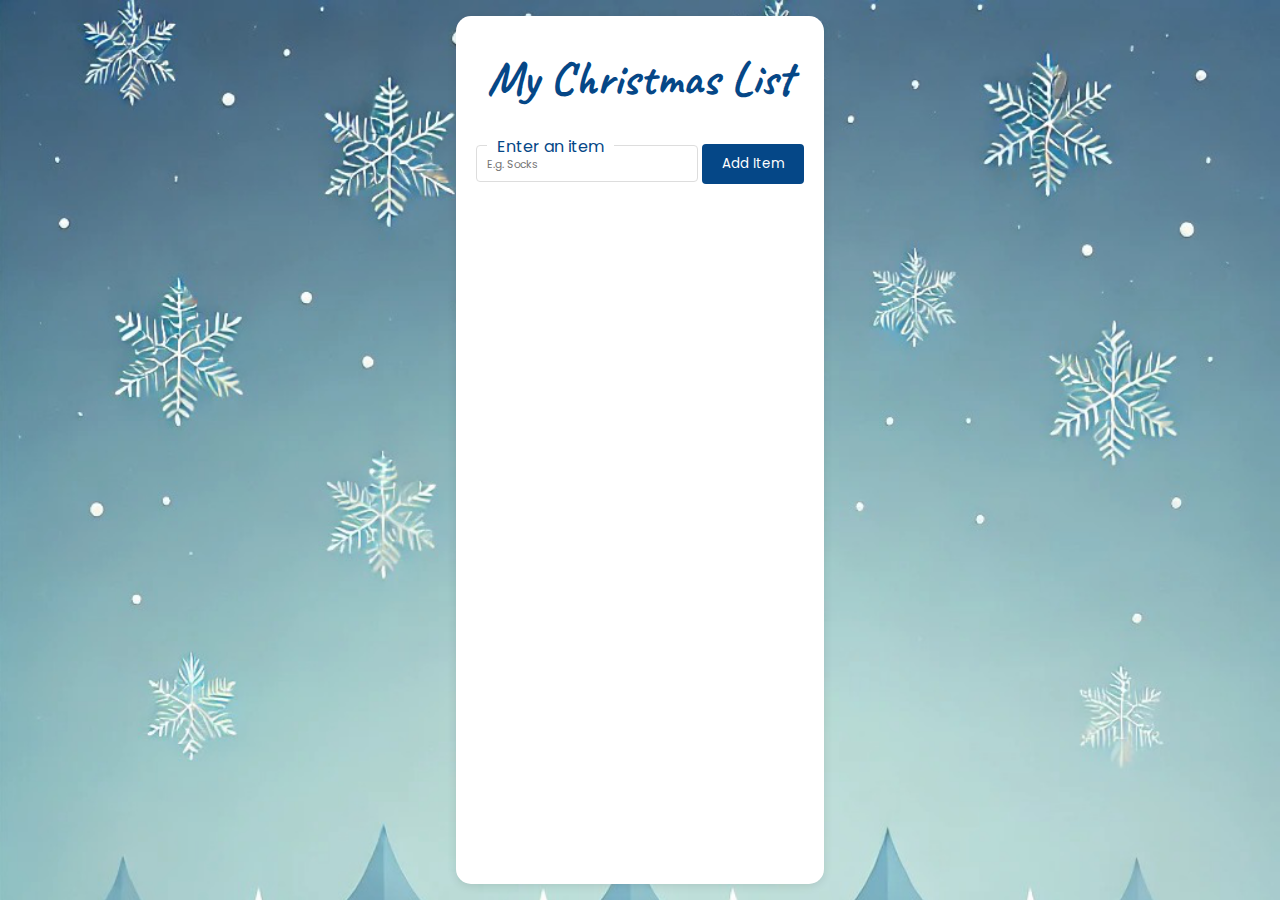
<file: 01/index.html>
<!doctype html>
<html lang="en">

<head>
	<meta charset="UTF-8">
	<meta name="viewport" content="width=device-width, initial-scale=1.0">
	<title>My Christmas List</title>
	<link rel="stylesheet" href="index.css">
	<link rel="preconnect" href="https://fonts.googleapis.com">
	<link rel="preconnect" href="https://fonts.gstatic.com" crossorigin>
	<link href="https://fonts.googleapis.com/css2?family=Birthstone&family=Caveat:wght@400..700&family=Poppins:ital,wght@0,100;0,200;0,300;0,400;0,500;0,600;0,700;0,800;0,900;1,100;1,200;1,300;1,400;1,500;1,600;1,700;1,800;1,900&display=swap"
	 rel="stylesheet">
</head>

<body>
	<div class="container">
		<h1>My Christmas List</h1>
		<div class="input-group">
			<label for="item-input">Enter an item</label>
			<div>
				<input type="text" id="item-input" placeholder="E.g. Socks">
				<button id="add-item-button">Add Item</button>
			</div>
		</div>
		<ul id="shopping-list" aria-live="polite"></ul>
	</div>
	<script type="module" src="index.js"></script>
</body>

</html>
</file>
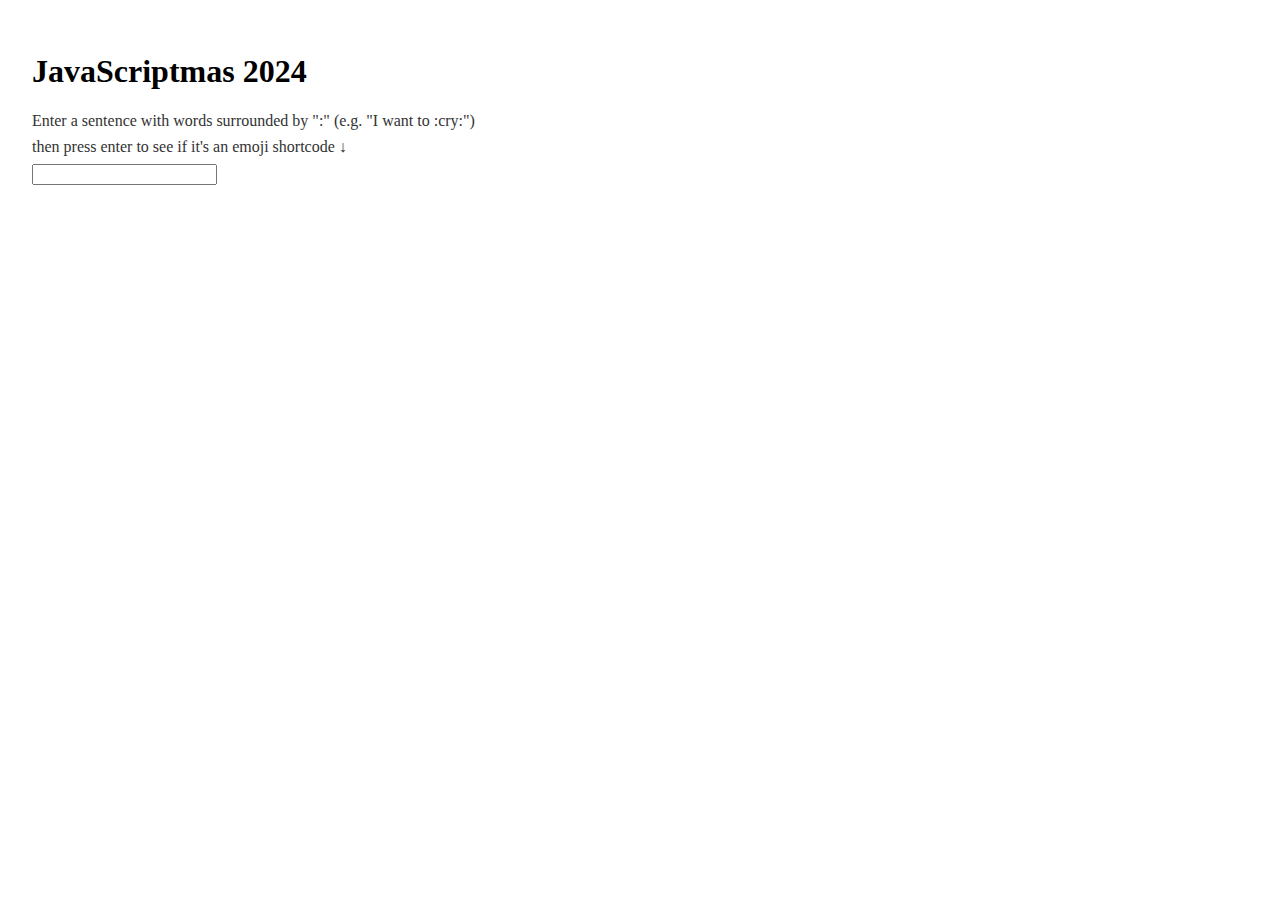
<file: 03/index.html>
<!doctype html>
<html>
    <head>
        <title></title>
        <link rel="stylesheet" href="index.css">
    </head>
    <body>
        <h1>JavaScriptmas 2024</h1>
        <div class="tips">Enter a sentence with words surrounded by ":" (e.g. "I want to :cry:")</div>
        <div class="tips">then press enter to see if it's an emoji shortcode ↓</div>
        <input type="text" id="input">
        <div id="res-box"></div>
        <script type="module" src="index.js"></script>
    </body>
</html>
</file>
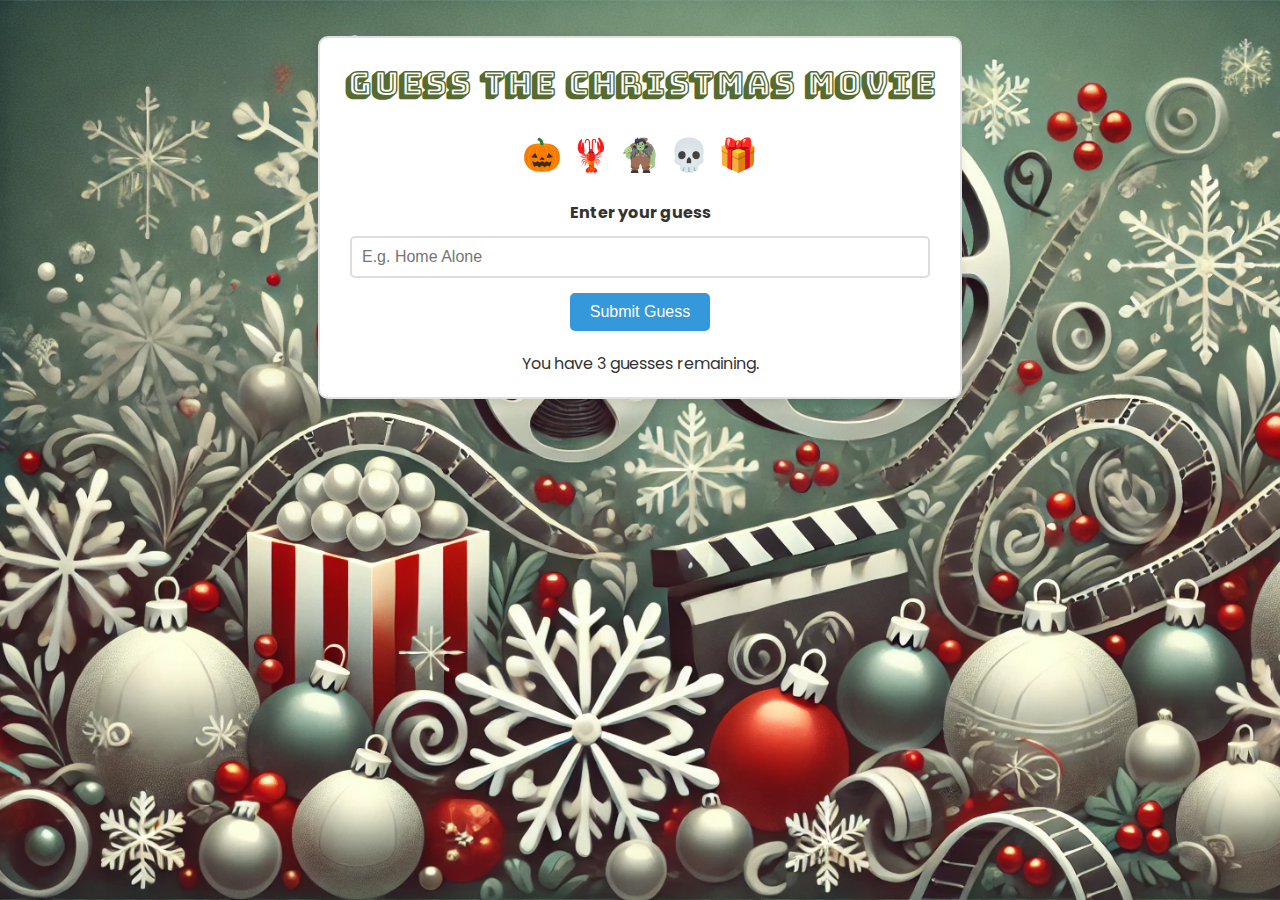
<file: 04/index.html>
<!doctype html>
<html lang="en">

<head>
	<meta charset="UTF-8">
	<title>Guess the Christmas Movie!</title>
	<link rel="stylesheet" href="index.css">
	<link rel="preconnect" href="https://fonts.googleapis.com">
	<link rel="preconnect" href="https://fonts.gstatic.com" crossorigin>
	<link href="https://fonts.googleapis.com/css2?family=Bungee+Shade&family=Poppins:ital,wght@0,100;0,200;0,300;0,400;0,500;0,600;0,700;0,800;0,900;1,100;1,200;1,300;1,400;1,500;1,600;1,700;1,800;1,900&display=swap"
	 rel="stylesheet">
</head>

<body>
	<main>
		<h1>Guess the Christmas Movie</h1>
		<!-- This div 👇 contains a hardcoded example.-->
		<div class="emoji-clues-container" aria-label="" aria-live="polite">
			<!-- 🌇 💣 👮 ✈️ ️🔫 -->
		</div>
		<form id="guess-form">
			<label for="guess-input">Enter your guess</label>
			<input type="text" placeholder="E.g. Home Alone" id="guess-input" name="guess-input">
			<button type="submit" id="guess-submit">Submit Guess</button>
		</form>
		<!-- The message in this div 👇 will need updating as the game progresses.-->
		<div class="message-container" aria-live="polite">
			<!-- You have 3 guesses remaining. -->
		</div>
	</main>
	<script type="module" src="index.js"></script>
</body>

</html>
</file>
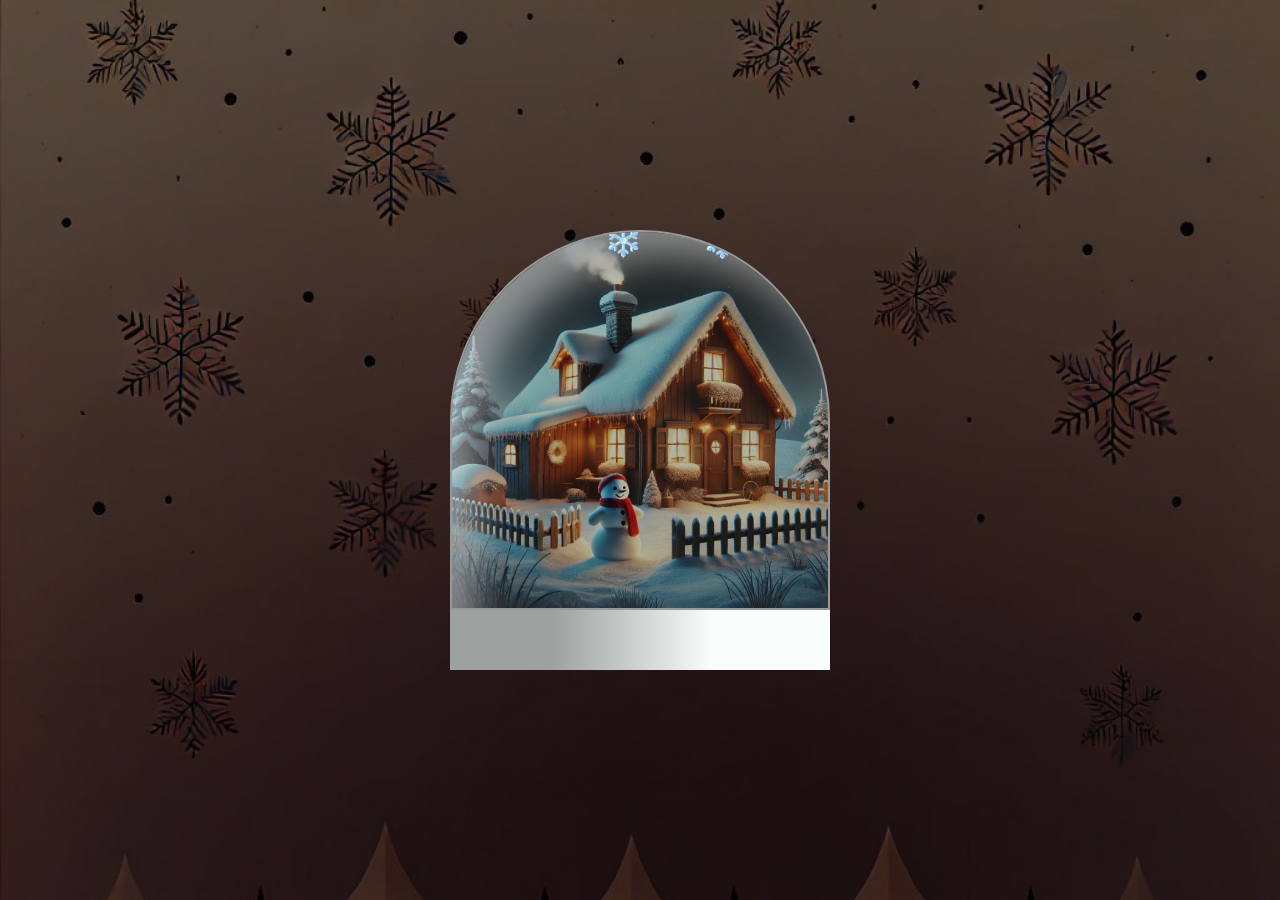
<file: 06/index.html>
<!DOCTYPE html>
<html lang="en">

<head>
	<meta charset="UTF-8">
	<meta name="viewport" content="width=device-width, initial-scale=1.0">
	<title>Snowfall Animation</title>
	<link rel="stylesheet" href="index.css">
</head>

<body>
	<main>
		<div class="snow-globe"></div>
		<div class="snow-globe-base"></div>
	</main>
	<script src="index.js"></script>
</body>

</html>
</file>
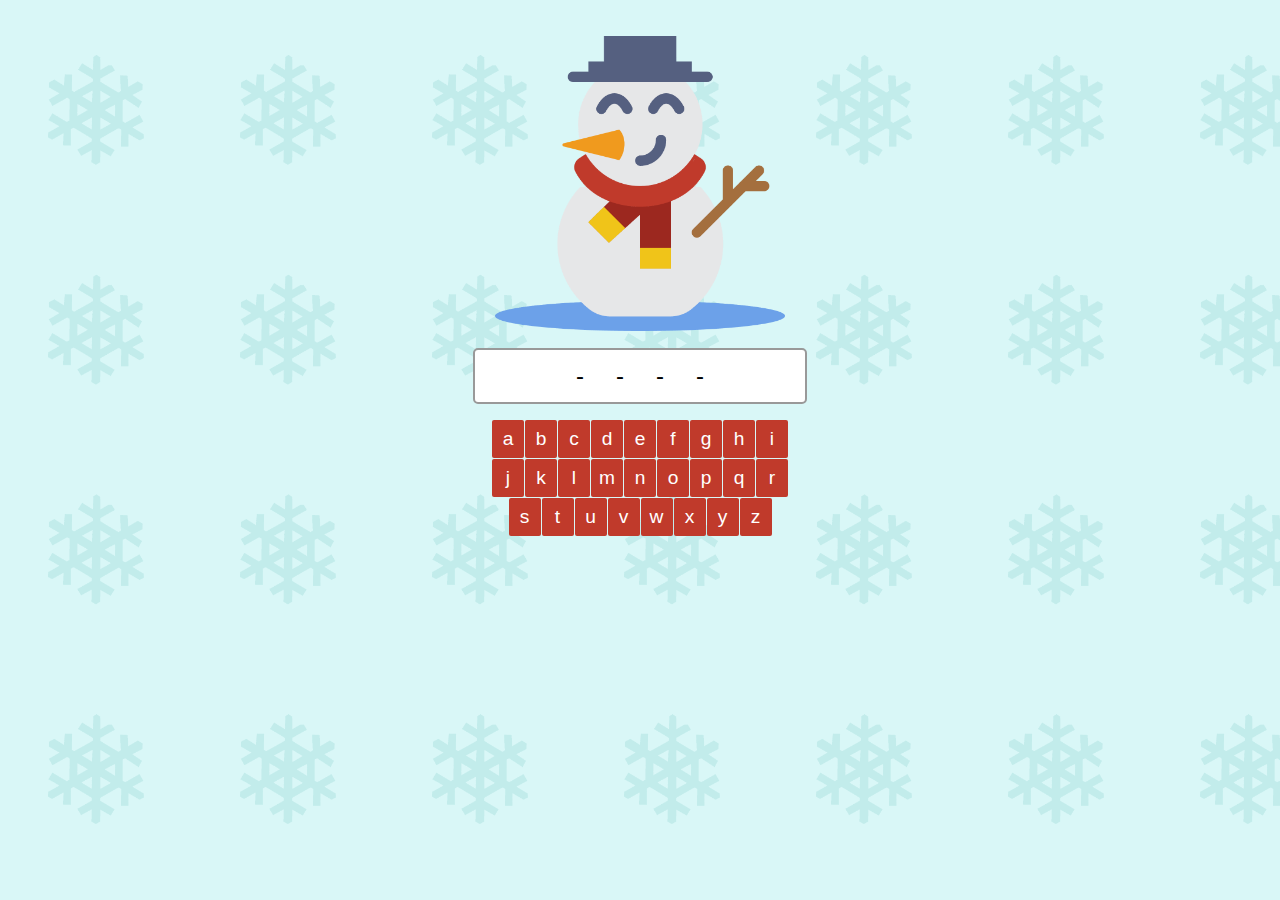
<file: 08/index.html>
<!doctype html>
<html>

<head>
	<title>Melting Snowman</title>
	<link rel="stylesheet" href="index.css">
</head>

<body>
	<main>
		<div class="snowman-container">
			<img class="sunglasses" src="images/sunglasses.png" alt="sunglasses">
			<img class="snowman-part body" src="images/body.png" alt="snowman's body">
			<img class="snowman-part head" src="images/head.png" alt="snowman's head">
			<img class="snowman-part scarf" src="images/scarf.png" alt="snowman's scarf">
			<img class="snowman-part nose" src="images/nose.png" alt="snowman's nose">
			<img class="snowman-part arm" src="images/arm.png" alt="snowman's arm">
			<img class="snowman-part hat" src="images/hat.png" alt="snowman's hat">
			<img class="puddle" src="images/puddle.png" alt="puddle">
		</div>
		<div id="guess-container" aria-live="polite">
		</div>
		<div id="keyboard-container"></div>
	</main>
    <script type="module" src="index.js"></script>
</body>

</html>
</file>
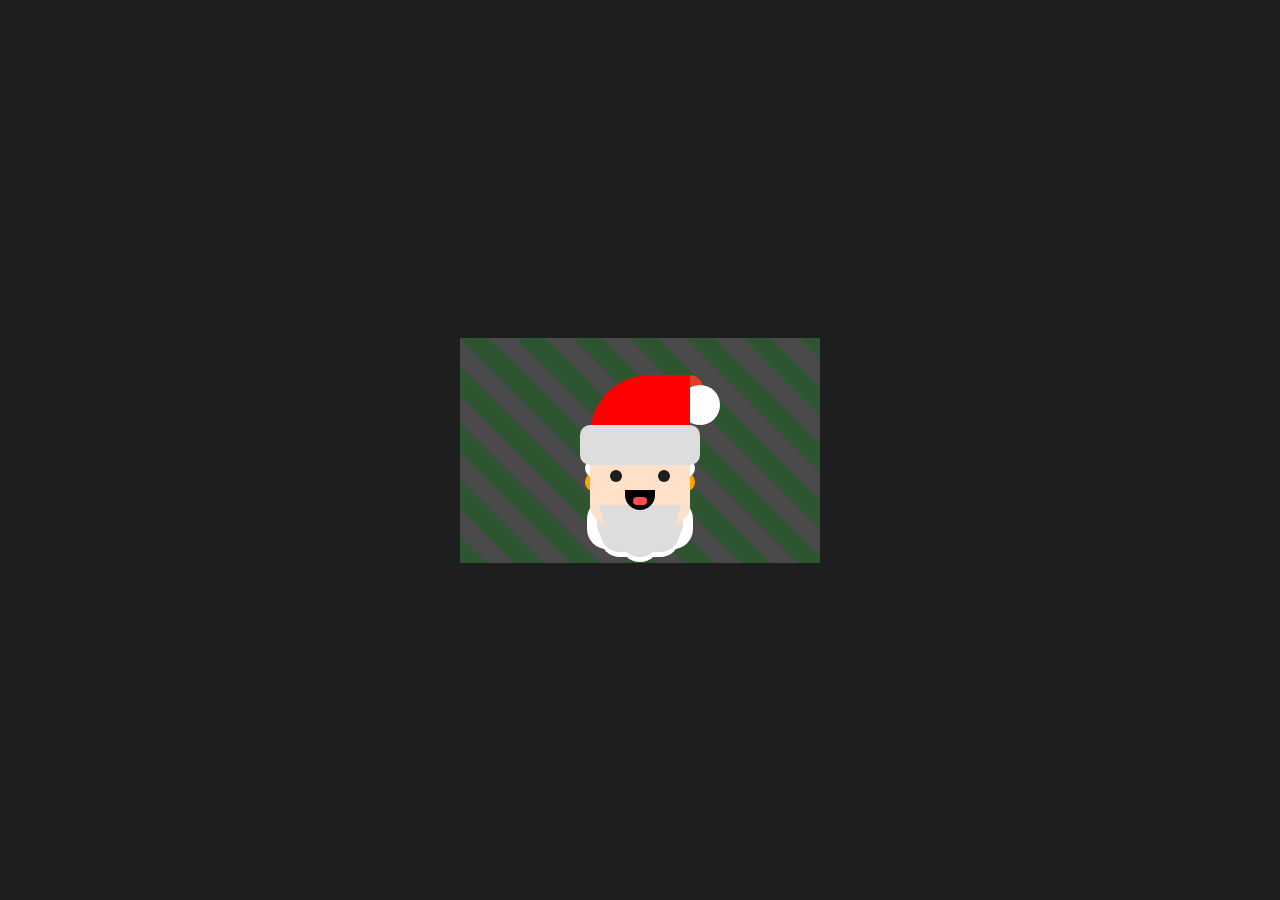
<file: 10/index.html>
<!doctype html>
<html>

<head>
    <title>CSS Santa</title>
    <link rel="stylesheet" href="index.css">
</head>

<body>
    <main>
        <div class="background"></div>
        <div class="santa">
            <div class="hat-box">
                <div class="hat"></div>
                <div class="hat-band"></div>
                <div class="hat-pom"></div>
                <div class="hat-pom red-pom"></div>
            </div>
            <div class="ears"></div>
            <div class="collar-box">
                <div class="collar"></div>
                <div class="collar"></div>
            </div>
            <div class="hair"></div>
            <div class="collar-box mustache-box">
                <div class="collar"></div>
                <div class="collar"></div>
            </div>
            <div class="face">
                <div class="eyes"></div>
                <div class="beard">
                    <div class="beard-side left"></div>
                    <div class="beard-side right"></div>
                </div>
                <div class="mouth"></div>
            </div>
        </div>
    </main>
</body>

</html>
</file>
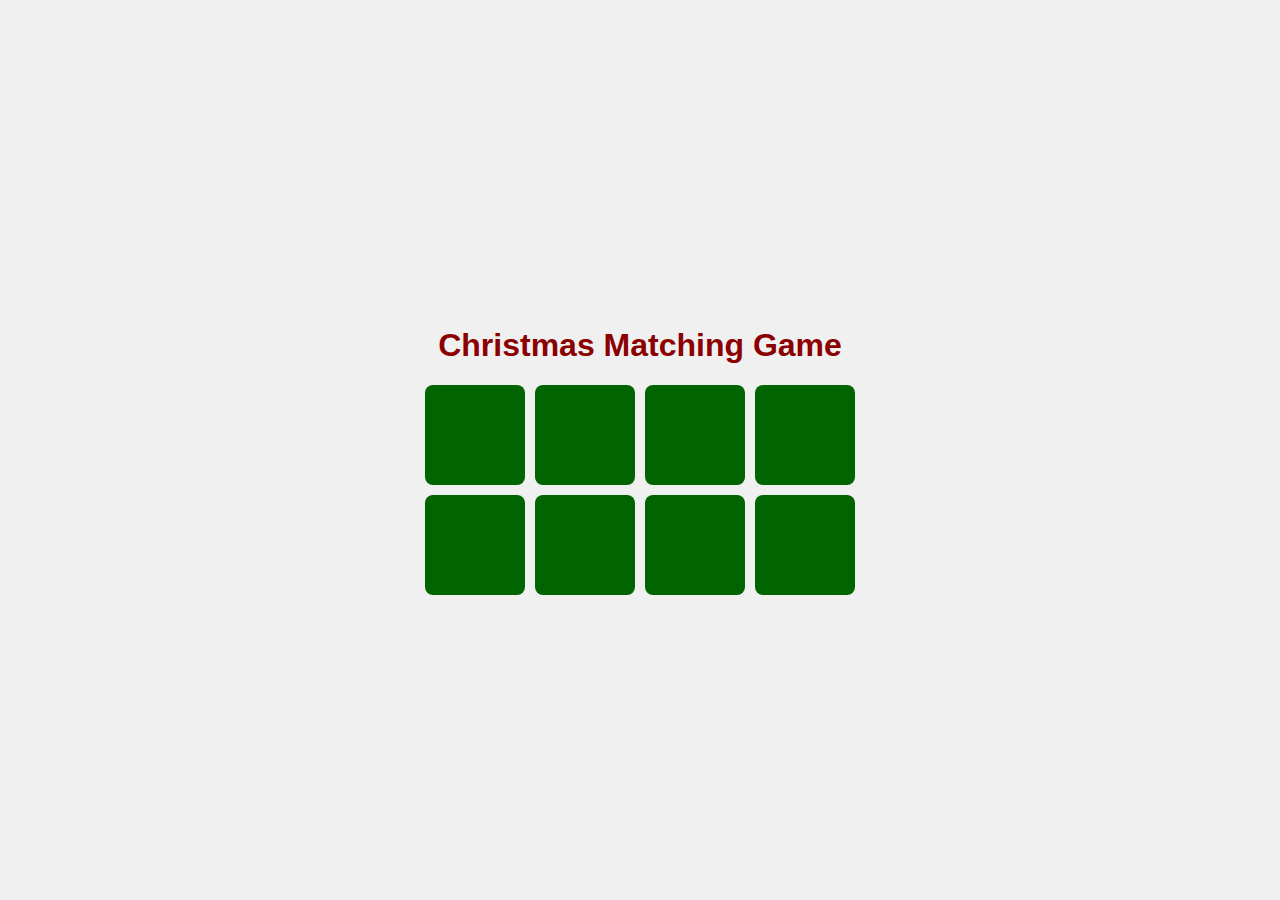
<file: 11/index.html>
<!doctype html>
<html lang="en">
<head>
    <meta charset="UTF-8">
    <meta name="viewport" content="width=device-width, initial-scale=1.0">
    <title>Christmas Matching Game</title>
    <link rel="stylesheet" href="index.css">
</head>
<body>
    <h1>Christmas Matching Game</h1>
    <div class="game-container" id="game-board"></div>
    <script src="index.js"></script>
</body>
</html>
</file>
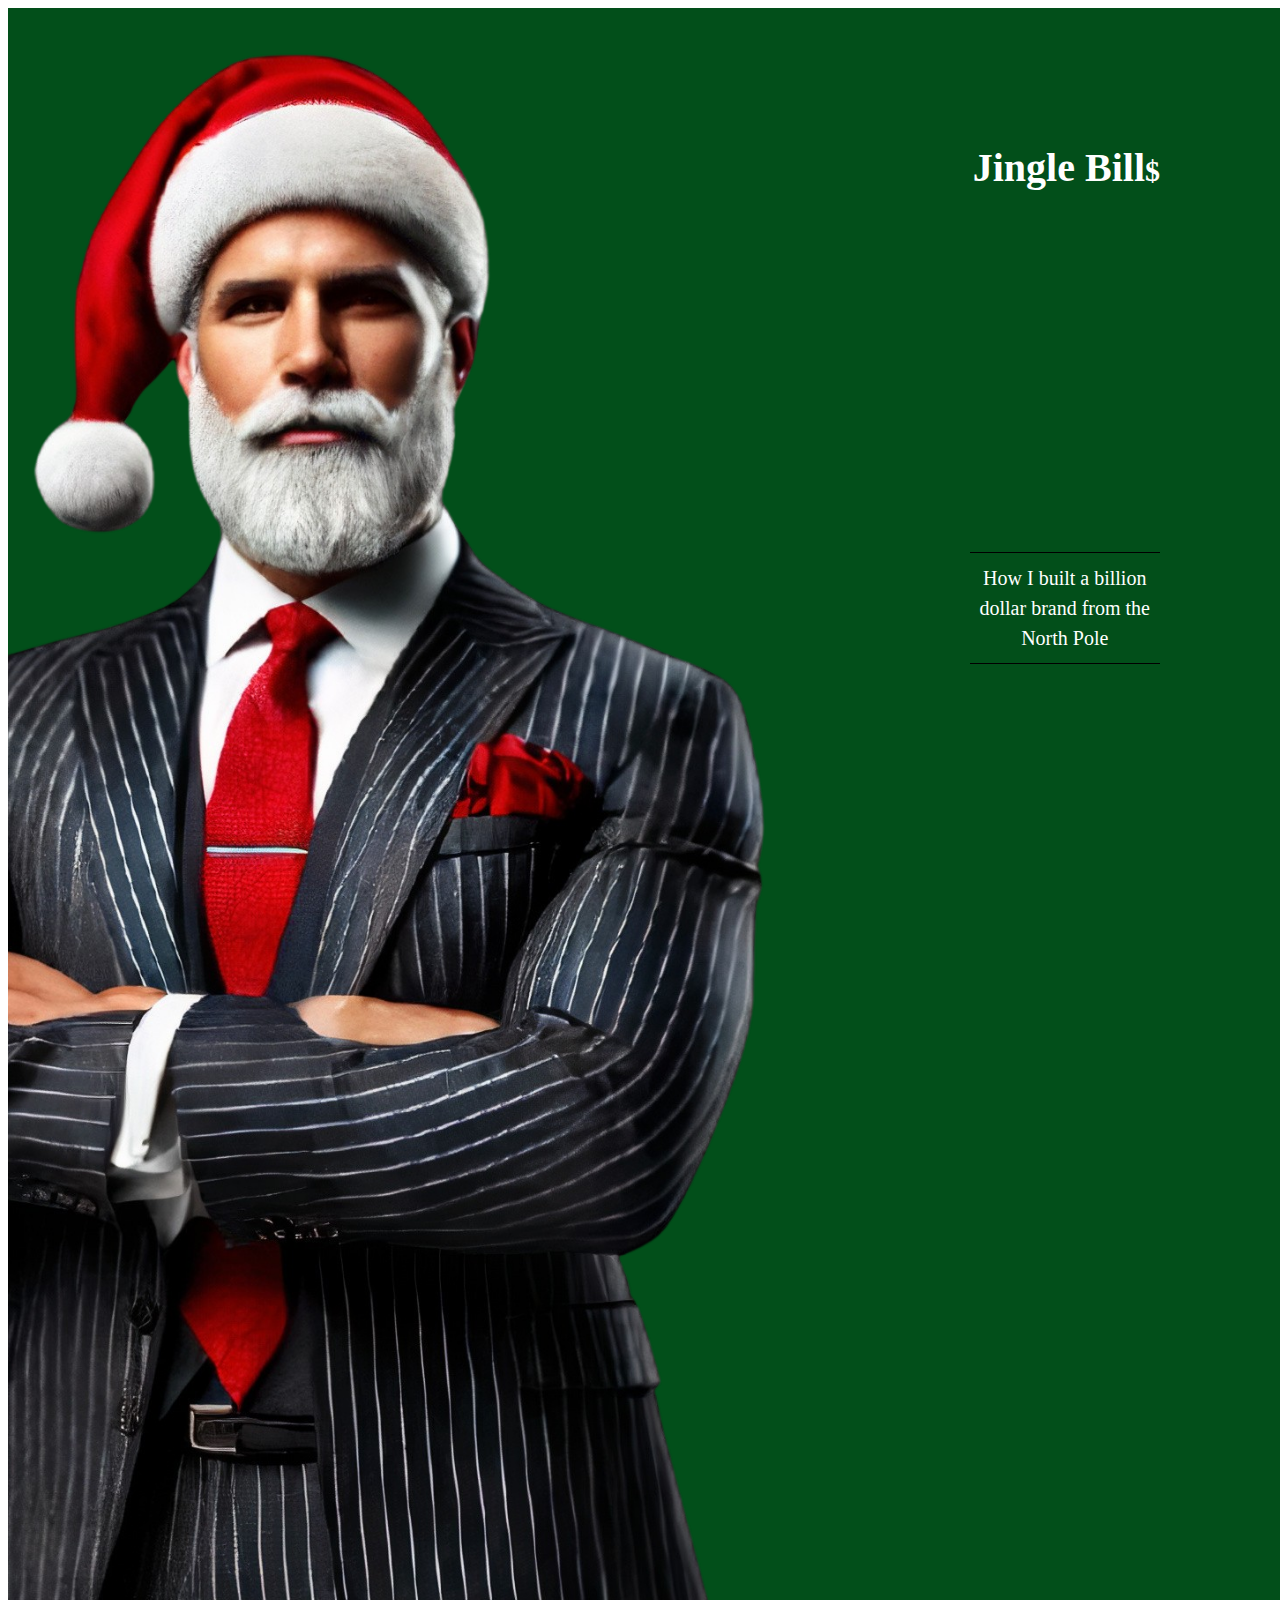
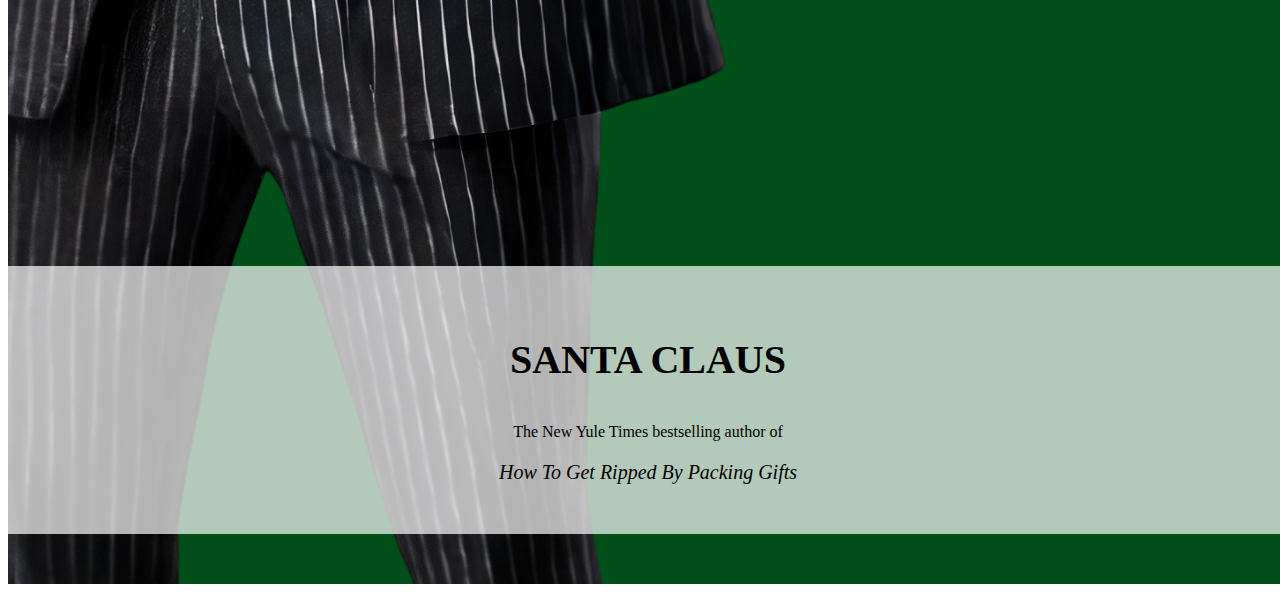
<file: 15/index.html>
<!doctype html>
<html>
    <head>
        <title></title>
        <link rel="stylesheet" href="./index.css">
    </head>
    <body>
        <div class="container">
            <img src="./images/santa.png" alt="Santa Claus in a suit with arms folded">
            <h1>Jingle Bill<span class="dollar">$</span></h1>       
            <div class="text-box">
                <div>How I built a billion</div>
                <div>dollar brand from the</div>
                <div>North Pole</div>
            </div>
            <div class="cover-box">
                <p class="title">SANTA CLAUS</p>
                <p class="subtitle">The New Yule Times bestselling author of</p>
                <p class="desc"><i>How To Get Ripped By Packing Gifts</i></p>
            </div>
        </div>
    </body>
</html>
</file>
<file: 01/index.css>
body {
    font-family: Arial, sans-serif;
    margin: 0;
    padding: 0;
    display: flex;
    justify-content: center;
    align-items: stretch;
    min-height: 100vh;
    background-color: #f9f9f9;
    background-image: url('snowybg.png');
    background-size: cover;
  }
  
  .container {
    text-align: center;
    background: #fff;
    padding: 20px;
    box-shadow: 0 2px 10px rgba(0, 0, 0, 0.1);
    margin: 1em 0;
    border-radius: 15px; 
    font-family: 'Poppins';
    color: #054787;
  }
  
  h1 {
    font-size: 3em;
    margin: .25em 0 .75em 0;
    font-family: 'Caveat';
  }
  
  label, button, input::placeholder {
      font-family: 'Poppins'
  }
  
  input::placeholder {
      font-size: .8em;
  }
  
  .input-group {
    display: flex;
    flex-direction: column;
    justify-content: center;
    gap: 5px;
    margin-bottom: 20px;
      position: relative;
  }
  
  #item-input {
    width: 200px;
    padding: 10px;
    border: 1px solid #ddd;
    border-radius: 4px;
  }
  
  button {
    padding: 10px 20px;
    border: none;
    background-color: #054787;
    color: #fff;
    cursor: pointer;
    border-radius: 4px;
  }
  
  button:hover, button:focus {
    background-color: #218838;
  }
  
  button:active {
      background-color: #FFC300;
      color: black;
  }
  
  label {
      position: absolute;
      top: -10px;
      left: 10px;
      align-self: flex-start;
      margin-left: 1px;background-color: white;
      padding: 0 10px;
      /* border: 1px solid; */
  }
  
  #shopping-list {
    list-style: "🎁 ";
  }
  
  #shopping-list li {
    margin: 10px 0;
    border-radius: 4px;
    text-align: left;
    font-size: 1.9em;
    font-family: 'Caveat';
  }

  .close-btn {
    margin-left: 10px;
    width: 16px;
    height: 16px;
    display: inline-flex;
    justify-content: center;
    align-items: center;
    cursor: pointer;
    font-size: 10px;
    background-color: #ff0000;
    color: #fff;
    border-radius: 50%;
    font-family: 'Poppins';
    position: relative;
    top: -5px;
  }
</file>
<file: 03/index.css>
html, body {
    margin: 0;
    padding: 16px;
}

.tips {
    font-size: 16px;
    color: #333;
    margin-bottom: 8px;
}

#res-box {
    font-size: 24px;
    color: #333;
    margin-top: 16px;
}
</file>
<file: 06/index.css>
* {
    margin: 0;
    padding: 0;
    box-sizing: border-box;
  }
  
  body {
    display: flex;
    flex-direction: column;
    justify-content: center;
    align-items: center;
    min-height: 100vh;
    background-color: #2b2d42;
    background-image: url('images/background.jpg');
    background-size: cover;
    background-repeat: no-repeat;
  }
  
  .snow-globe {
    position: relative;
    width: 380px;
    height: 380px;
    border-radius: 50%;
    border-bottom-left-radius: unset;
    border-bottom-right-radius: unset;
    overflow: hidden;
    background-image: url('images/scene.png');
    background-color: black;
    background-size: contain;
    box-shadow: inset 25px 25px 40px rgba(255,255,255,.5);
    border: 2px solid #999;
  }
  
  .snow-globe-base {
    width: 380px;
    height: 60px;
    background: rgb(157,161,159);
    background: linear-gradient(90deg, rgba(157,161,159,1) 27%, rgba(247,254,251,1) 69%);
  }
  
  /* 
  Challenge:
  2.  Add CSS to position the snowflakes ❄️ and animation to make them fall.
  */
  
  .snowflake {
    position: absolute;
    top: -10px;
    pointer-events: none;
    animation: fall linear forwards;
    animation-play-state: running;
    font-size: 1.5em;
  }
  
  @keyframes fall {
    to {
        transform: translateY(380px);
        opacity: 0;
    }
  }
</file>
<file: 08/index.css>
html, body {
    margin: 0;
    padding: 0;
}

body {
    background-image: url('images/snowflake.png');
    background-size: 15%;
    background-color: #d9f7f7;
    font-family: Verdana, Geneva, Tahoma, sans-serif;
}

#keyboard-container {
    display: flex;
    gap: 1px;
    max-width: 310px;
    flex-wrap: wrap;
    margin: 0 auto; 
    justify-content: center;
}

#guess-container {
    display: flex;
    border: 2px solid #999;
    border-radius: 5px; 
    max-width: 330px;
    margin: 1em auto; 
    justify-content: center;
    background-color: white;
}

button.letter{
    padding: 8px;
    border: none;
    width: 32px;
    border-radius: 2px;
    background-color: #c03a2b;
    color: white;
    font-size: 1.2em;
    font-family: Verdana, Geneva, Tahoma, sans-serif;
}

button.letter:hover, button.letter:focus{
    background-color: #f0c419;
    color: black;
}
    
button.letter:active {
    background-color: #d9f7f7;
    color: black;
}

.guess-char {    
    padding: 12px 0px;
    font-size: 1.5em;
    width: 40px;
    text-align: center
}

.message {
    padding: 12px 0px;
    font-size: 1.5em;
}

.snowman-container {
    position: relative;
    width: 300px;
    margin: 2em auto 0 auto;
    height: 300px;
}

.snowman-part {
    max-width: 300px;
    position: absolute;
}

.body {
    bottom: 0;
}

.head {
    bottom: 145px
}

.nose {
    bottom: 170px;
}

.scarf {
    bottom: 50px;
}

.hat {
    bottom: 250px;
}

.arm {
    bottom: 50px
}

.sunglasses, .puddle {
    position: absolute;    
}

.sunglasses {
    width: 120px;
    top: 58px;
    left: 90px;
    z-index: 2;
    visibility: hidden;
}

.puddle {
    width: 290px;
    top: 270px;
    left: 5px;
    z-index: -2
}
</file>
<file: 10/index.css>
html, body {
    margin: 0;
    min-height: 100vh;
    display: flex;
    justify-content: center;
    align-items: center;
    background: #1E1E1E;
}

main {
    position: relative;
    width: 360px;
    height: 225px;
}

.background {
    position: absolute;
    width: 100%;
    height: 100%;
    background-image: linear-gradient(45deg, 
        #2C5530 25%, 
        #4A4A4A 25%, 
        #4A4A4A 50%, 
        #2C5530 50%, 
        #2C5530 75%, 
        #4A4A4A 75%);
    background-size: 56.57px 56.57px;
    z-index: 1;
}

.santa {
    position: absolute;
    top: 50%;
    left: 50%;
    transform: translate(-50%, -50%);
    z-index: 2;
}
.hat-box {
    position: relative;
}
.hat {
    position: relative;
    width: 100px;
    height: 80px;
    background: red;
    border-radius: 60px 60px 0 0;
    border-top-right-radius: unset;
    z-index: 9;
}

.hat-band {
    position: absolute;
    width: 120px;
    height: 40px;
    background: #ddd;
    border-radius: 10px;
    left: -10px;
    bottom: -10px;
    z-index: 10;
}

.hat-pom {
    position: absolute;
    top: 10px;
    right: -30px;
    width: 40px;
    height: 40px;
    background: white;
    border-radius: 50%;
    z-index: 8;
}
.hat-pom.red-pom {
    position: absolute;
    top: 0;
    right: -14px;
    width: 30px;
    height: 30px;
    background: #E23D28;
    border-radius: 50%;
    z-index: 7;
}

.ears {
    position: absolute;
    top: 97px;
    left: -5px;
    width: 110px;
    height: 20px;
    background: orange;
    border-radius: 20px;
}
.hair {
    position: absolute;
    top: 83px;
    left: -5px;
    width: 110px;
    height: 20px;
    background: #fff;
    border-radius: 20px;
}

.collar-box {
    position: absolute;
    top: 124px;
    left: -3px;
    width: 106px;
    height: 50px;
    background: #fff;
    border-radius: 20px;
}
.collar-box .collar:nth-of-type(1) {
    position: absolute;
    top: 18px;
    left: 50%;
    transform: translateX(-50%);
    width: 80px;
    height: 40px;
    background: #fff;
    border-radius: 20px;
}
.collar-box .collar:nth-of-type(2) {
    position: absolute;
    top: 23px;
    left: 50%;
    transform: translateX(-50%);
    width: 40px;
    height: 40px;
    background: #fff;
    border-radius: 20px;
}
.collar-box.mustache-box {
    background: #ddd;
    width: 86px;
    left: 7px;
    top: 119px;
}
.mustache-box .collar:nth-of-type(1),
.mustache-box .collar:nth-of-type(2) {
    background: #ddd;
}

.face {
    position: relative;
    width: 100px;
    height: 80px;
    background: #FFE1C9;
    border-radius: 20px;
    margin-top: -10px;
}

.eyes {
    position: absolute;
    top: 25px;
    left: 50%;
    transform: translateX(-50%);
    width: 60px;
    height: 12px;
    display: flex;
    justify-content: space-between;
}

.eyes::before,
.eyes::after {
    content: '';
    width: 12px;
    height: 12px;
    background: #1E1E1E;
    border-radius: 50%;
}

.beard {
    position: absolute;
    bottom: -20px;
    left: 50%;
    transform: translateX(-50%);
    width: 80px;
    height: 40px;
    background: #DDDDDD;
    border-radius: 0 0 40px 40px;
}

.mouth {
    position: absolute;
    bottom: 15px;
    left: 50%;
    transform: translateX(-50%);
    width: 30px;
    height: 20px;
    background: black;
    border-radius: 0 0 15px 15px;
}

.mouth::after {
    content: '';
    position: absolute;
    bottom: 5px;
    left: 8px;
    width: 14px;
    height: 8px;
    background: #FF4D4D;
    border-radius: 7px;
}
</file>
<file: 11/index.css>
body {
    display: flex;
    flex-direction: column;
    align-items: center;
    justify-content: center;
    font-family: Arial, sans-serif;
    height: 100vh;
    margin: 0;
    background-color: #f0f0f0;
}

h1 {
    color: darkred;
}

.game-container {
    display: grid;
    grid-template-columns: repeat(4, 100px);
    gap: 10px;
}

.card {
    width: 100px;
    height: 100px;
    display: flex;
    justify-content: center;
    align-items: center;
    background-color: darkgreen;
    color: white;
    font-size: 2rem;
    cursor: pointer;
    border-radius: 8px;
}

.card.revealed {
    background-color: #fff;
    color: black;
    cursor: default;
}
</file>
<file: 15/index.css>
* {
    --green: #024f1a; 
}

.container {
    width: 100vw;
    height: 170vw;
    background-color: var(--green);
    position: relative;
    overflow: hidden;
}

img {
    height: 130%;
    position: relative;
    left: -24%;
}

h1 {
    font-size: 40px;
    font-weight: 700;
    color: white;
    position: absolute;
    top: 5%;
    right: 10%;
    text-align: right;
    span {
        font-size: 30px;
    }
}

.text-box {
    font-size: 20px;
    font-weight: 400;
    color: white;
    position: absolute;
    top: 25%;
    right: 10%;
    text-align: center;
    line-height: 1.5;
    border: 1px solid #000;
    border-left: none;
    border-right: none;
    padding: 10px;
}

.cover-box {
    position: absolute;
    bottom: 50px;
    left: 0;
    box-sizing: border-box;
    padding: 30px;
    width: 100%;
    background-color: rgba(255, 255, 255, 0.7);
    text-align: center;
    .title {
        font-size: 40px;
        font-weight: 700;
    }
    .subtitle {
        font-size: 16px;
        font-weight: 400;
    }
    .desc {
        font-size: 20px;
        font-weight: 400;
    }
}
</file>
<file: 04/index.css>
/* Reset some default browser styles */
body, h1, input, button {
    margin: 0;
    padding: 0;
    box-sizing: border-box;
}

/* Body Styling */
body {
    background-color: #f7f8fc;
    color: #333;
    line-height: 1.6;
    text-align: center;
    padding: 20px;
    background-image: url('xmasMovieBg.png');
    background-size: cover;
    background-repeat: no-repeat;
    height: 100vh;
    font-family: 'Poppins';
}

/* Heading */
h1 {
    font-size: 2rem;
    color: #2c3e50;
    color: darkolivegreen;
    margin-bottom: 20px;
    font-family: 'Bungee Shade', serif;
}

/* Main Container */
main {
    background-color: #ffffff;
    border: 2px solid #e0e0e0;
    border-radius: 10px;
    padding: 20px;
    max-width: 600px;
    margin: 1em auto;
    box-shadow: 0 4px 8px rgba(0, 0, 0, 0.1);
}

/* Emoji Clues */
.emoji-clues-container{
    font-size: 2rem;
    margin-bottom: 20px;
}

/* Form Styling */
form {
    margin-bottom: 20px;
}

label {
    font-size: 1rem;
    font-weight: bold;
    margin-bottom: 10px;
    display: block;
}

input[type="text"] {
    width: calc(100% - 20px);
    padding: 10px;
    font-size: 1rem;
    border: 2px solid #ddd;
    border-radius: 5px;
    margin-bottom: 15px;
}

input[type="text"]:focus {
    border-color: #3498db;
    outline: none;
    box-shadow: 0 0 5px rgba(52, 152, 219, 0.5);
}

/* Button Styling */
button {
    background-color: #3498db;
    color: #ffffff;
    font-size: 1rem;
    padding: 10px 20px;
    border: none;
    border-radius: 5px;
    cursor: pointer;
    transition: background-color 0.3s ease;
}

button:hover {
    background-color: #2980b9;
}

/* Answer Box */
.answer {
    font-size: 1.2rem;
    font-weight: bold;
    color: #27ae60;
    min-height: 40px; /* Ensures space is allocated even if empty */
}

#guess-form:disabled {
    opacity: 0.5;
    pointer-events: none;
}
</file>
